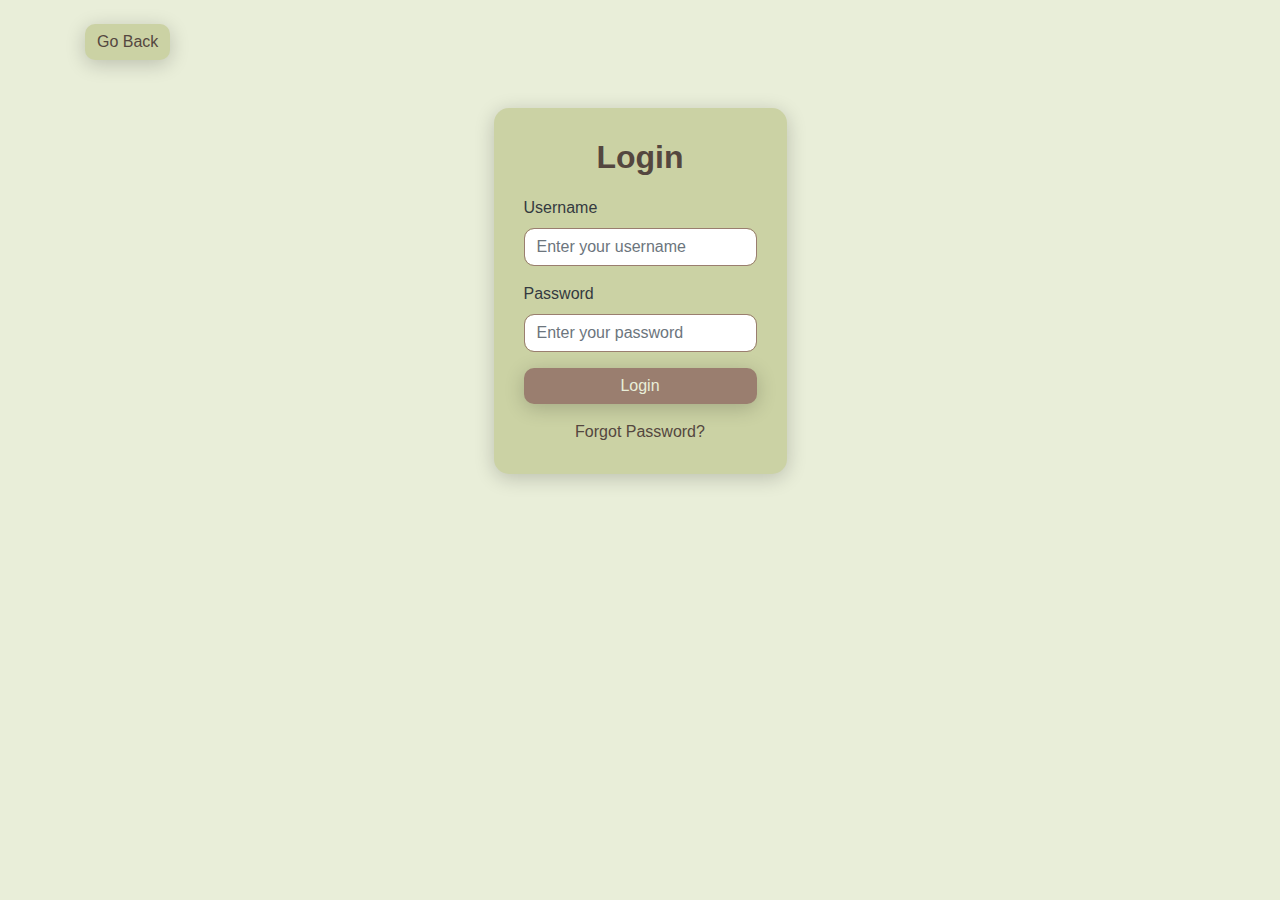
<file: LogIn.html>
<!DOCTYPE html>
<html lang="en">
  <head>
    <meta charset="UTF-8" />
    <meta name="viewport" content="width=device-width, initial-scale=1.0" />
    <title>Login - Better Billiards</title>
    <!-- Bootstrap CDN -->
    <link
      href="https://stackpath.bootstrapcdn.com/bootstrap/4.5.2/css/bootstrap.min.css"
      rel="stylesheet"
    />
    <link rel="stylesheet" href="./styles/LoginStyles.css" />

  </head>
  <body>
    <div class="top container">
        <a href="customerDisplay.html" class="btn btn-secondary mt-4">Go Back</a>
    </div>
    <div class="main">
      <div class="login-container mt-5">
        <h2 class="text-center">Login</h2>
        <form>
          <div class="form-group">
            <label for="username" class="text-dark">Username</label>
            <input
              type="text"
              class="form-control"
              id="username"
              placeholder="Enter your username"
              required
            />
          </div>
          <div class="form-group">
            <label for="password" class="text-dark">Password</label>
            <input
              type="password"
              class="form-control"
              id="password"
              placeholder="Enter your password"
              required
            />
          </div class="loginBtn">
          <button type="submit" class="btn btn-primary btn-block">Login</button>
          <div class="text-center mt-3">
            <a href="/Bilyar4/BilyarSystem/2dashboard/dashboard.php">Forgot Password?</a>
          </div>
        </form>
      </div>
    </div>

    <!-- Bootstrap JS and Popper.js -->
    <script src="https://code.jquery.com/jquery-3.5.1.slim.min.js"></script>
    <script src="https://cdn.jsdelivr.net/npm/@popperjs/core@2.0.7/dist/umd/popper.min.js"></script>
    <script src="https://stackpath.bootstrapcdn.com/bootstrap/4.5.2/js/bootstrap.min.js"></script>
  </body>
</html>
</file>
<file: styles/LoginStyles.css>
:root {
    --color1: #E9EED9;
    --color2: #CBD2A4;
    --color3: #9A7E6F;
    --color4: rgb(84, 71, 63);
    --hover: rgba(84, 71, 63, 0.2);
    --text: #54473F;
}

body {
    background-color: #E9EED9;
    /* Light background color */
    height: 100vh;
}

.main {
    display: flex;
    justify-content: center;
    /* Center horizontally */
    font-family: Arial, sans-serif;
    /* Font styling */
}

.top .btn-secondary {
    box-shadow: 0 4px 20px rgba(0, 0, 0, 0.2);
    /* Soft shadow for depth */
    transition: 300ms all ease;
}


.top .btn-secondary:hover {
    box-shadow: 0px 5px 5px 0px #54473F;

}

.main .btn-primary {
    box-shadow: 0 4px 20px rgba(0, 0, 0, 0.2);
    /* Soft shadow for depth */
    transition: 300ms all ease;
}


.main  .btn-primary:hover {
    box-shadow: 0px 5px 5px 0px #54473F;
}


.main .login-container {
    max-width: 400px;
    /* Set max width for the form */
    padding: 30px;
    /* Padding inside the form */
    border-radius: 15px;
    /* Rounded corners */
    background-color: #CBD2A4;
    /* Light greenish background */
    box-shadow: 0 4px 20px rgba(0, 0, 0, 0.2);
    /* Soft shadow for depth */
    transition: 300ms all ease;
}

.main .login-container:hover {
    box-shadow: 0px 11px 4px -2px rgba(0, 0, 0, 0.76);
}


h2 {
    margin-bottom: 20px;
    /* Margin below heading */
    font-weight: bold;
    /* Bold heading */
    color: #54473F;
    /* Darker font color for the heading */
}

.form-control {
    border-radius: 10px;
    /* Rounded corners for input fields */
    border: 1px solid #9A7E6F;
    /* Border color */

}

.btn-primary {
    background-color: #9A7E6F;
    /* Custom primary color */
    color: #E9EED9;
    /* Text color */
    border: none;
    /* No border */
    border-radius: 10px;
    /* Rounded corners */
}

.btn-primary:hover {
    background-color: #54473F;
    /* Darker shade on hover */
}

.btn-secondary {
    background-color: #CBD2A4;
    /* Custom secondary color */
    color: #54473F;
    /* Text color */
    border: none;
    /* No border */
    border-radius: 10px;
    /* Rounded corners */
}

.btn-secondary:hover {
    background-color: #9A7E6F;
    /* Darker shade on hover */
}

.text-center a {
    color: #54473F;
    /* Link color */
}

/* customerDisplayCSs */

.mainContainerCustomerDisplay .btn-secondary{
    box-shadow: 0 4px 20px rgba(0, 0, 0, 0.2);
    transition: 300ms all ease;
}

.mainContainerCustomerDisplay .btn-secondary:hover{
    box-shadow: 0px 5px 5px 0px #54473F;
}

.mainContainerCustomerDisplay .scrolling-wrapper {
    display: flex;
    overflow-x: auto;
    padding: 10px;
}

.mainContainerCustomerDisplay .scrolling-wrapper .card {
    min-width: 200px;
    margin-right: 10px;
    border-radius: 10px;
    /* Rounded corners for cards */
    background-color: #CBD2A4;
    /* Light greenish background */
    border: 1px solid #9A7E6F;
    /* Custom border color */
}

/* table css */

.mainContainerCustomerDisplay .table .thead th{
    background-color: #CBD2A4;
    color: black;
    border: 1px solid #9A7E6F ;
}

.mainContainerCustomerDisplay .table {
    background-color: #E9EED9;
    border: 2px solid #9A7E6F;
    /* Light background for the table */
}

.mainContainerCustomerDisplay .table-status-column {
    margin-right: 30px;
}

.mainContainerCustomerDisplay .table-bordered td, .table-bordered th {
    border: 1px solid #9A7E6F; /* Custom border color */
  }

.mainContainerCustomerDisplay .table td {
    color: #54473F; /* Text color for better visibility */
  }


/* Custom styles for headings */
.mainContainerCustomerDisplay h1 {
    color: #54473F;
    /* Darker color for main title */
}

.mainContainerCustomerDisplay h3 {
    color: #9A7E6F;
    /* Color for section headings */
}
</file>
